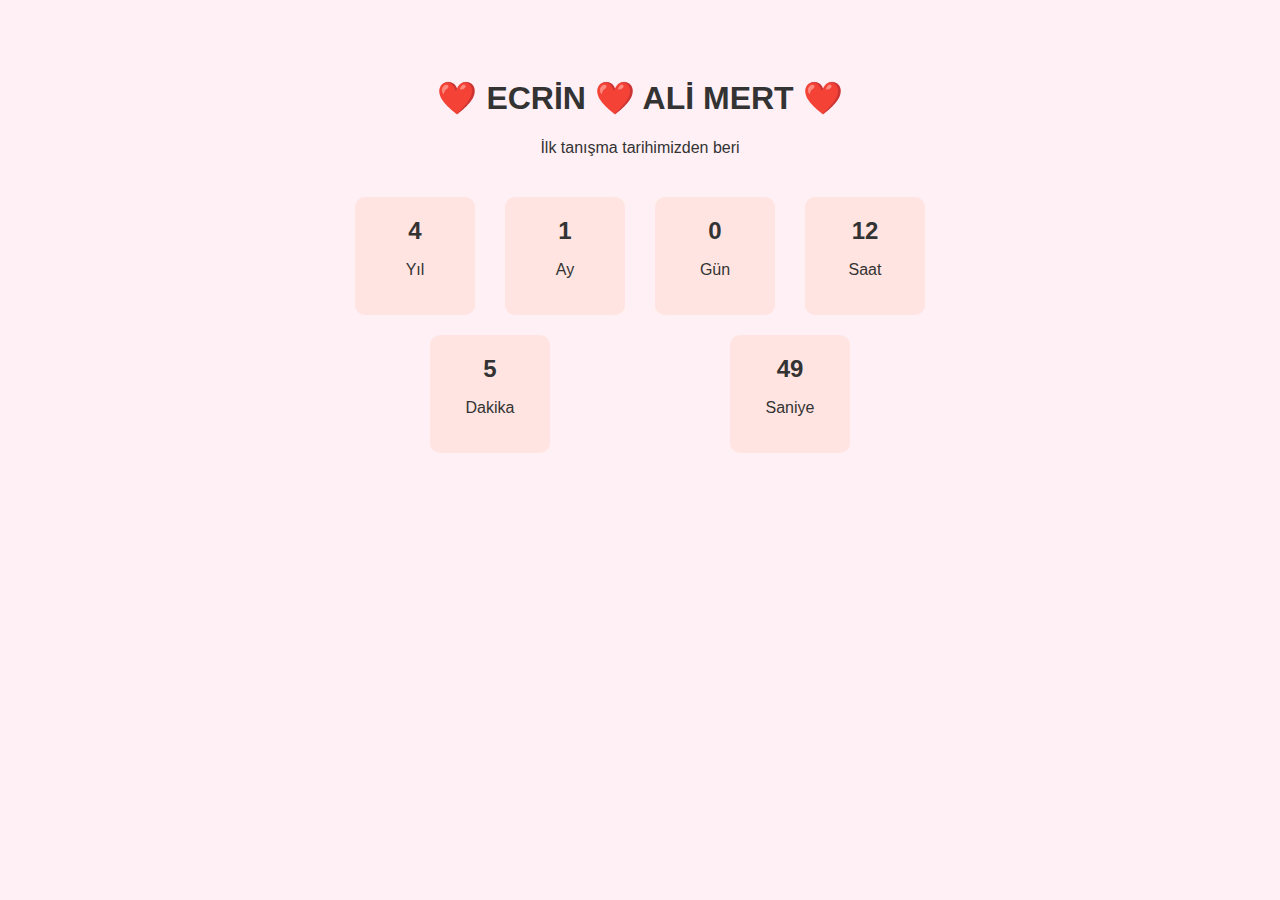
<file: index.html>
<!DOCTYPE html>
<html lang="tr">
<head>
    <meta charset="UTF-8">
    <meta name="viewport" content="width=device-width, initial-scale=1.0">
    <title>Ecrinimi sevdiğim her günüm</title>
    <link rel="stylesheet" href="style.css">
</head>
<body>
    <div class="container">
        <h1>❤️ ECRİN ❤️ ALİ MERT ❤️</h1>
        <p class="since">İlk tanışma tarihimizden beri</p>
        <div class="timer">
            <div><span id="years">0</span><p>Yıl</p></div>
            <div><span id="months">0</span><p>Ay</p></div>
            <div><span id="days">0</span><p>Gün</p></div>
            <div><span id="hours">0</span><p>Saat</p></div>
            <div><span id="minutes">0</span><p>Dakika</p></div>
            <div><span id="seconds">0</span><p>Saniye</p></div>
        </div>
        <p id="anniversaryMessage"></p>
    </div>
    <script src="script.js"></script>
</body>
</html>
</file>
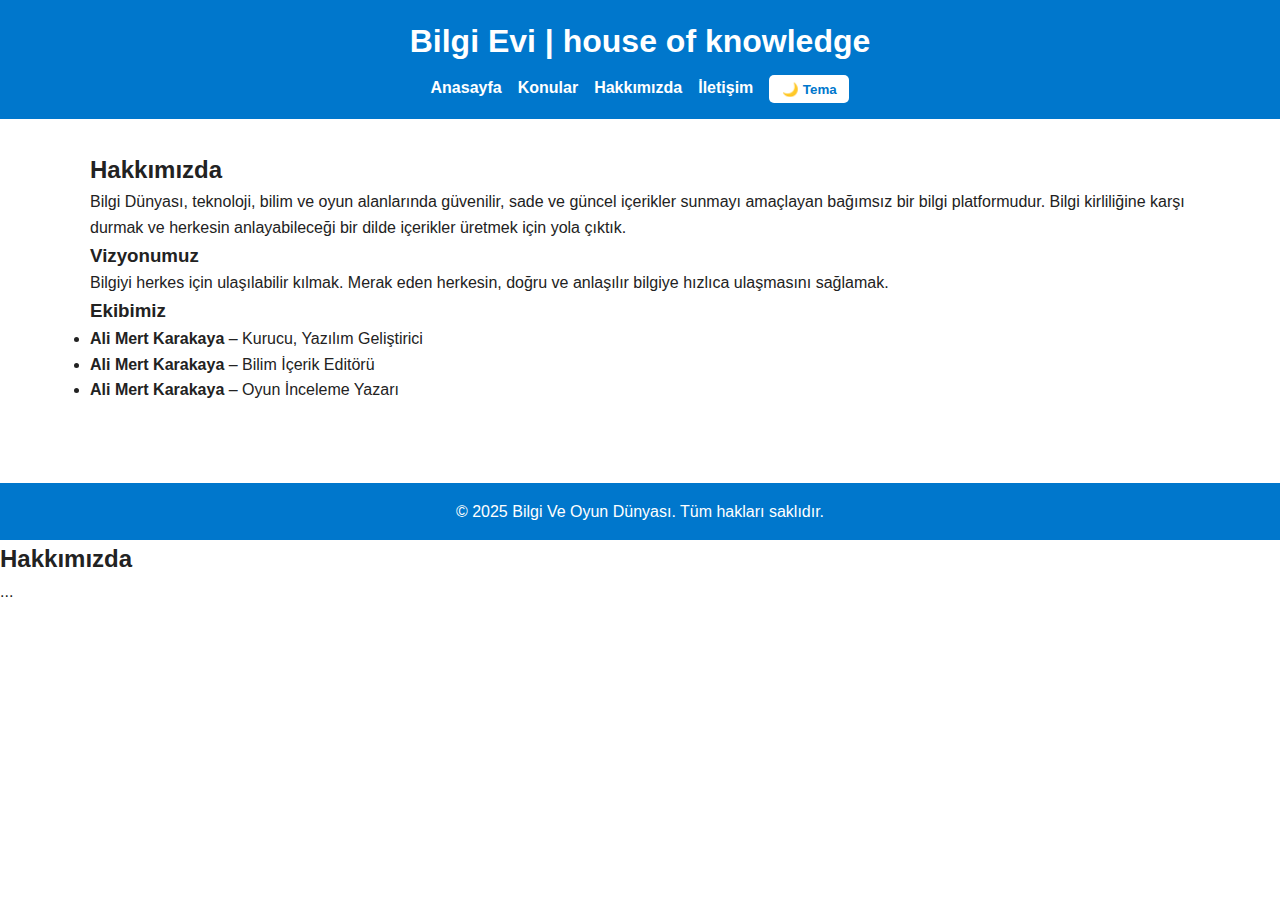
<file: about.html>
<!DOCTYPE html>
<html lang="tr">
<head>
  <meta charset="UTF-8" />
  <meta name="viewport" content="width=device-width, initial-scale=1.0" />
  <title>Hakkımızda | Bilgi Dünyası</title>
  <link rel="stylesheet" href="css/style.css" />
</head>
<body>
  <header class="site-header">
    <div class="container">
      <h1>Bilgi Evi | house of knowledge </h1>
      <nav class="site-nav">
        <a href="index.html">Anasayfa</a>
        <a href="blog.html">Konular</a>
        <a href="about.html">Hakkımızda</a>
        <a href="contact.html">İletişim</a>
        <button id="theme-toggle">🌙 Tema | theme</button>
      </nav>
    </div>
  </header>

  <main class="container" style="padding: 2rem 0;">
    <h2>Hakkımızda</h2>
    <p>
      Bilgi Dünyası, teknoloji, bilim ve oyun alanlarında güvenilir, sade ve güncel içerikler sunmayı amaçlayan bağımsız bir bilgi platformudur.
      Bilgi kirliliğine karşı durmak ve herkesin anlayabileceği bir dilde içerikler üretmek için yola çıktık.
    </p>

    <h3>Vizyonumuz</h3>
    <p>
      Bilgiyi herkes için ulaşılabilir kılmak. Merak eden herkesin, doğru ve anlaşılır bilgiye hızlıca ulaşmasını sağlamak.
    </p>

    <h3>Ekibimiz</h3>
    <ul>
      <li><strong>Ali Mert Karakaya</strong> – Kurucu, Yazılım Geliştirici</li>
      <li><strong>Ali Mert Karakaya</strong> – Bilim İçerik Editörü</li>
      <li><strong>Ali Mert Karakaya</strong> – Oyun İnceleme Yazarı</li>
    </ul>
  </main>

  <footer class="site-footer">
    <div class="container">
      <p>&copy; 2025 Bilgi Ve Oyun Dünyası. Tüm hakları saklıdır.</p>
    </div>
  </footer>

  <script src="js/script.js"></script>
</body>
</html>
<h2>
  <i class="fas fa-users"></i> Hakkımızda
</h2>
<p>...</p>
</file>
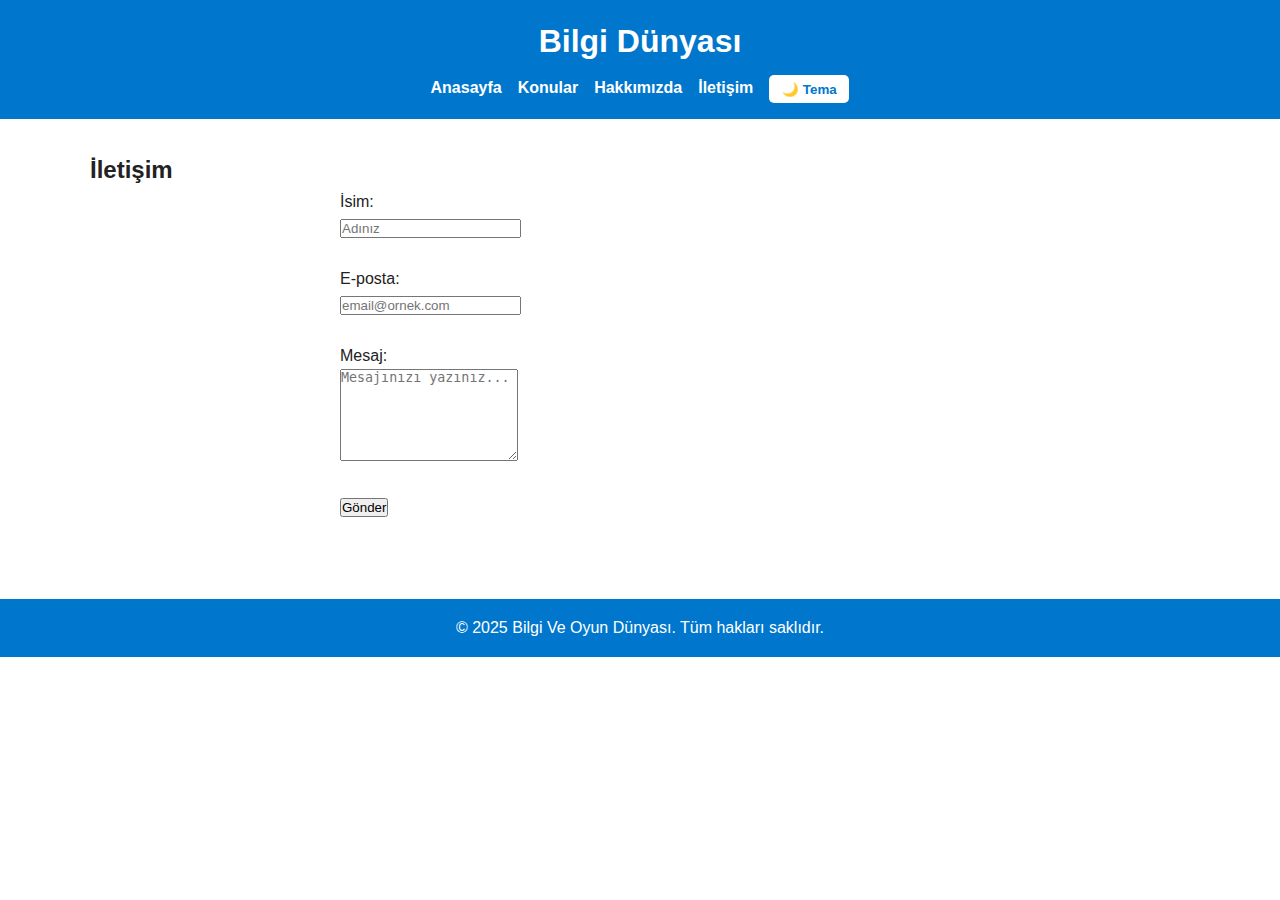
<file: contact.html>
<!DOCTYPE html>
<html lang="tr">
<head>
  <meta charset="UTF-8" />
  <meta name="viewport" content="width=device-width, initial-scale=1.0" />
  <title>İletişim | Bilgi Dünyası</title>
  <link rel="stylesheet" href="css/style.css" />
</head>
<body>
  <header class="site-header">
    <div class="container">
      <h1>Bilgi Dünyası</h1>
      <nav class="site-nav">
        <a href="index.html">Anasayfa</a>
        <a href="blog.html">Konular</a>
        <a href="about.html">Hakkımızda</a>
        <a href="contact.html">İletişim</a>
        <button id="theme-toggle">🌙 Tema</button>
      </nav>
    </div>
  </header>

  <main class="container" style="padding: 2rem 0;">
    <h2>İletişim</h2>
    <form id="contact-form" style="max-width: 600px; margin: auto;">
      <label for="name">İsim:</label><br />
      <input type="text" id="name" name="name" required placeholder="Adınız" /><br /><br />

      <label for="email">E-posta:</label><br />
      <input type="email" id="email" name="email" required placeholder="email@ornek.com" /><br /><br />

      <label for="message">Mesaj:</label><br />
      <textarea id="message" name="message" rows="6" required placeholder="Mesajınızı yazınız..."></textarea><br /><br />

      <button type="submit">Gönder</button>
    </form>
  </main>

  <footer class="site-footer">
    <div class="container">
      <p>&copy; 2025 Bilgi Ve Oyun Dünyası. Tüm hakları saklıdır.</p>
    </div>
  </footer>

  <script src="js/script.js"></script>
  <script>
    // Form gönderme simülasyonu
    document.getElementById('contact-form').addEventListener('submit', function(e) {
      e.preventDefault();
      alert('Mesajınız alındı, teşekkürler!');
      this.reset();
    });
  </script>
</body>
</html>
</file>
<file: style.css>
body {
    font-family: 'Segoe UI', sans-serif;
    background-color: #fff0f5;
    color: #333;
    text-align: center;
    padding: 50px;
}

.container {
    max-width: 600px;
    margin: auto;
}

.timer {
    display: flex;
    justify-content: space-around;
    margin-top: 30px;
    flex-wrap: wrap;
}

.timer div {
    margin: 10px;
    padding: 20px;
    background-color: #ffe4e1;
    border-radius: 10px;
    width: 80px;
}

.timer span {
    font-size: 24px;
    font-weight: bold;
}
</file>
<file: css/style.css>
/* style.css */

/* --------- GENEL AYARLAR --------- */
:root {
  --bg-color: #ffffff;
  --text-color: #222222;
  --accent-color: #0077cc;
  --card-bg: #f2f2f2;
}

[data-theme="dark"] {
  --bg-color: #121212;
  --text-color: #f0f0f0;
  --accent-color: #00bfff;
  --card-bg: #1e1e1e;
}

* {
  margin: 0;
  padding: 0;
  box-sizing: border-box;
}

body {
  font-family: 'Segoe UI', sans-serif;
  background-color: var(--bg-color);
  color: var(--text-color);
  line-height: 1.6;
}

.container {
  width: 90%;
  max-width: 1100px;
  margin: auto;
}

/* --------- HEADER --------- */
.site-header {
  background: var(--accent-color);
  color: white;
  padding: 1rem 0;
}

.site-header h1 {
  text-align: center;
  margin-bottom: 0.5rem;
}

.site-nav {
  display: flex;
  justify-content: center;
  gap: 1rem;
  flex-wrap: wrap;
}

.site-nav a {
  color: white;
  text-decoration: none;
  font-weight: bold;
}

#theme-toggle {
  background: white;
  color: var(--accent-color);
  border: none;
  padding: 0.4rem 0.8rem;
  border-radius: 5px;
  cursor: pointer;
  font-weight: bold;
}

/* --------- HERO BÖLÜMÜ --------- */
.hero-section {
  text-align: center;
  padding: 3rem 0;
}

.hero-section h2 {
  margin-bottom: 1rem;
}

.card-grid {
  display: grid;
  grid-template-columns: repeat(auto-fit, minmax(260px, 1fr));
  gap: 2rem;
  margin-top: 2rem;
}

/* --------- KARTLAR --------- */
.info-card {
  background: var(--card-bg);
  border-radius: 8px;
  overflow: hidden;
  text-decoration: none;
  color: inherit;
  box-shadow: 0 2px 8px rgba(0,0,0,0.1);
  transition: transform 0.2s ease, box-shadow 0.2s ease;
}

.info-card:hover {
  transform: scale(1.03);
  box-shadow: 0 4px 16px rgba(0,0,0,0.2);
}

.info-card img {
  width: 100%;
  height: 180px;
  object-fit: cover;
}

.info-card h3 {
  margin: 1rem 0 0.5rem;
}

.info-card p {
  padding: 0 1rem 1rem;
  font-size: 0.95rem;
}

/* --------- FOOTER --------- */
.site-footer {
  text-align: center;
  padding: 1rem 0;
  background: var(--accent-color);

  body {
  margin: 0;
  padding: 0;
  font-family: 'Segoe UI', Tahoma, Geneva, Verdana, sans-serif;
  background-color: var(--bg);
  color: var(--text);
}

  color: white;
  margin-top: 3rem;
}
</file>
